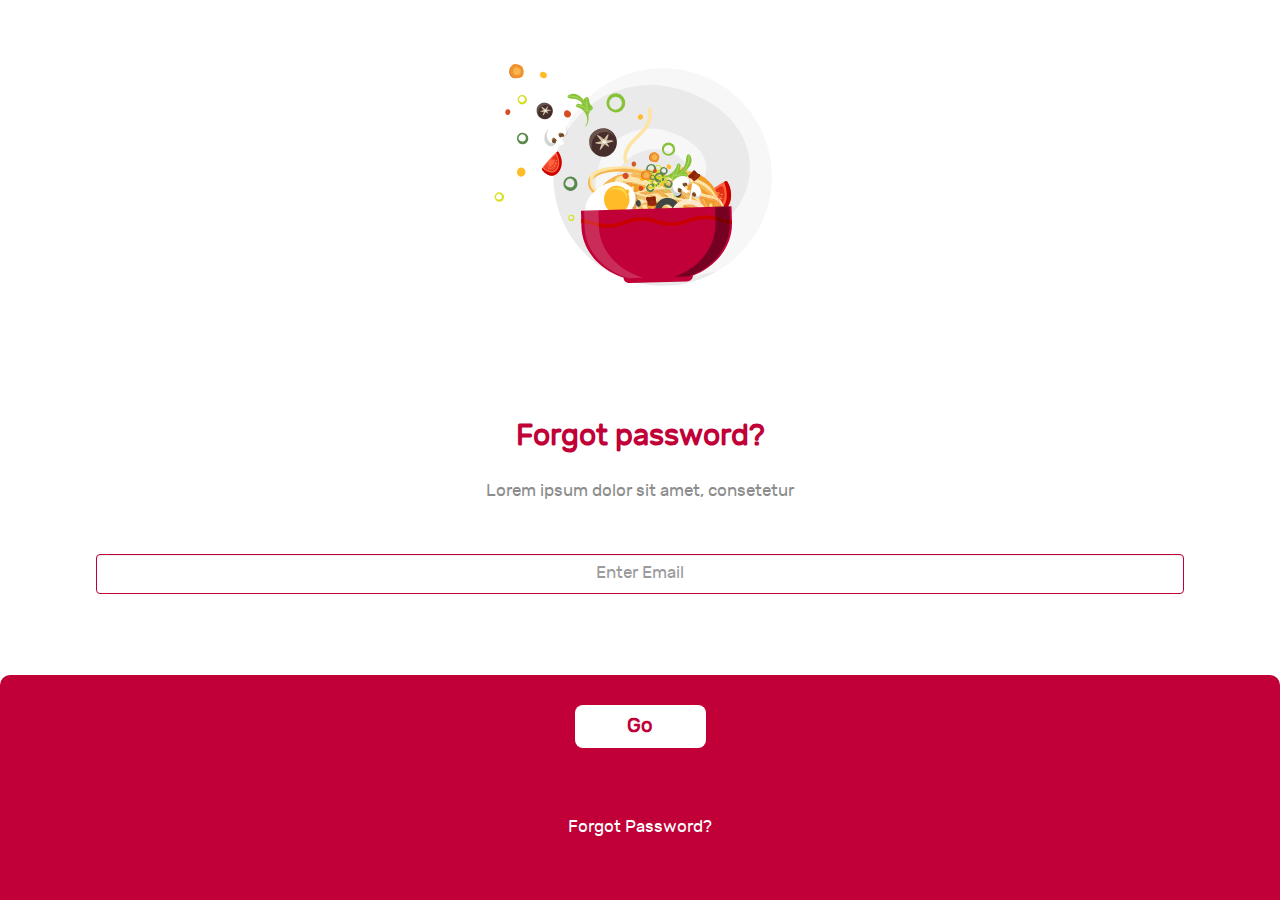
<file: forget/index.html>
<!DOCTYPE html>
<html lang="en">
<head>
	<meta charset="UTF-8">
	<meta name="viewport" content="width=device-width, initial-scale=1.0">
	<title>Moreish</title>
	<link rel="stylesheet" type="text/css" href="../css/bootstrap.min.css">
	<link rel="stylesheet" type="text/css" href="../css/global.css">
	<link rel="stylesheet" type="text/css" href="./css/forget.css">
	<script type="text/javascript" src="../js/global.js"></script>
</head>
<body>
	<div class="main-element">
		<div class="sec-one">
			<div class="sec-one-empty"></div>
			<div class="sec-one-one">
				<img src="../img/login.svg" alt="login">
			</div>
			<h2 class="sec-one-head">Forgot password?</h2>
			<p class="sec-one-para">Lorem ipsum dolor sit amet, consetetur</p>
			<div class="form-input">
				<form action="#" method="post" id="form1">
					<input type="text" name="email" placeholder="Enter Email" id="email" class="form-control">
				</form>
			</div>
		</div>
		<div class="sec-two">
			<div class="sec-two-button">
				<button class="go" type="submit" form="form1" value="Submit">Go</button>
			</div>
			<p class="sec-two-fgt">Forgot Password?</p>
		</div>
	</div>

	<script type="text/javascript" src="../js/jquery.min.js"></script>
	<script type="text/javascript" src="../js/bootstrap.min.js"></script>
</body>
</html>
</file>
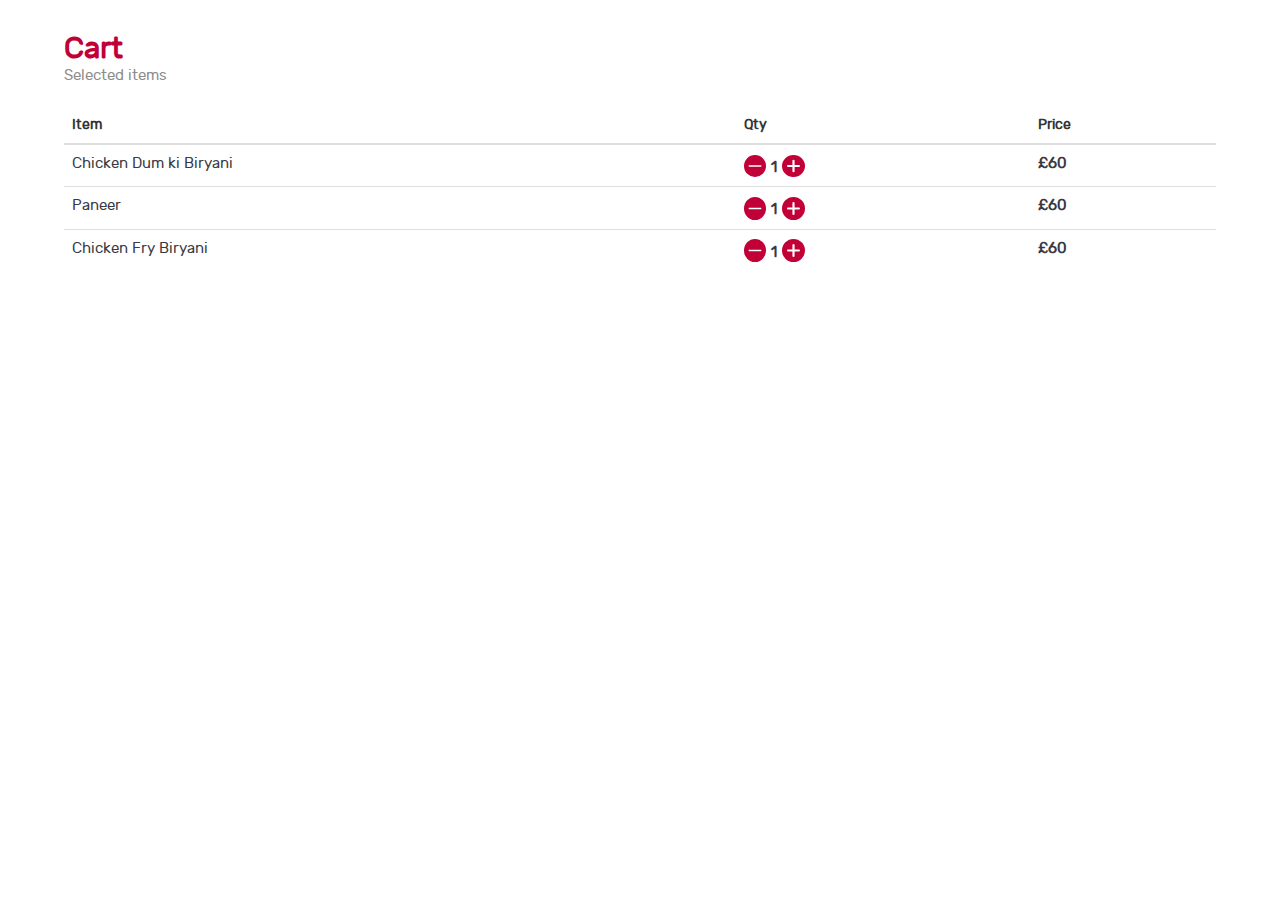
<file: items/index.html>
<!DOCTYPE html>
<html lang="en">
<head>
	<meta charset="UTF-8">
	<meta name="viewport" content="width=device-width, initial-scale=1.0">
	<title>Moreish</title>
	<link rel="stylesheet" type="text/css" href="../icons/css/all.css">
	<link rel="stylesheet" type="text/css" href="../css/bootstrap.min.css">
	<link rel="stylesheet" type="text/css" href="../css/global.css">
	<link rel="stylesheet" type="text/css" href="./css/items.css">
	<script type="text/javascript" src="../js/global.js"></script>
</head>
<body>
	<div class="main-element">
		<div class="sec-one">
			<div class="sec-one-empty"></div>
			<h2 class="sec-one-head">Cart</h2>
			<p class="sec-one-para">Selected items</p>
			<div class="all-items">
				<table class="table items-table">
					<thead>
						<tr>
							<th>Item</th>
							<th>Qty</th>
							<th>Price</th>
						</tr>
					</thead>
					<tbody>
						<tr>
							<td>Chicken Dum ki Biryani</td>
							<td><img src="../img/minus-circled.svg" alt="minus"><span class="qty">1</span><img src="../img/plus-circle-solid.svg" alt="add"></td>
							<td class="price">£60</td>
						</tr>
						<tr>
							<td>Paneer</td>
							<td><img src="../img/minus-circled.svg" alt="minus"><span class="qty">1</span><img src="../img/plus-circle-solid.svg" alt="add"></td>
							<td class="price">£60</td>
						</tr>
						<tr>
							<td>Chicken Fry Biryani</td>
							<td><img src="../img/minus-circled.svg" alt="minus"><span class="qty">1</span><img src="../img/plus-circle-solid.svg" alt="add"></td>
							<td class="price">£60</td>
						</tr>
					</tbody>
				</table>
			</div>
		</div>
		<div class="sec-two"></div>
	</div>

	<script type="text/javascript" src="../js/jquery.min.js"></script>
	<script type="text/javascript" src="../js/bootstrap.min.js"></script>
</body>
</html>
</file>
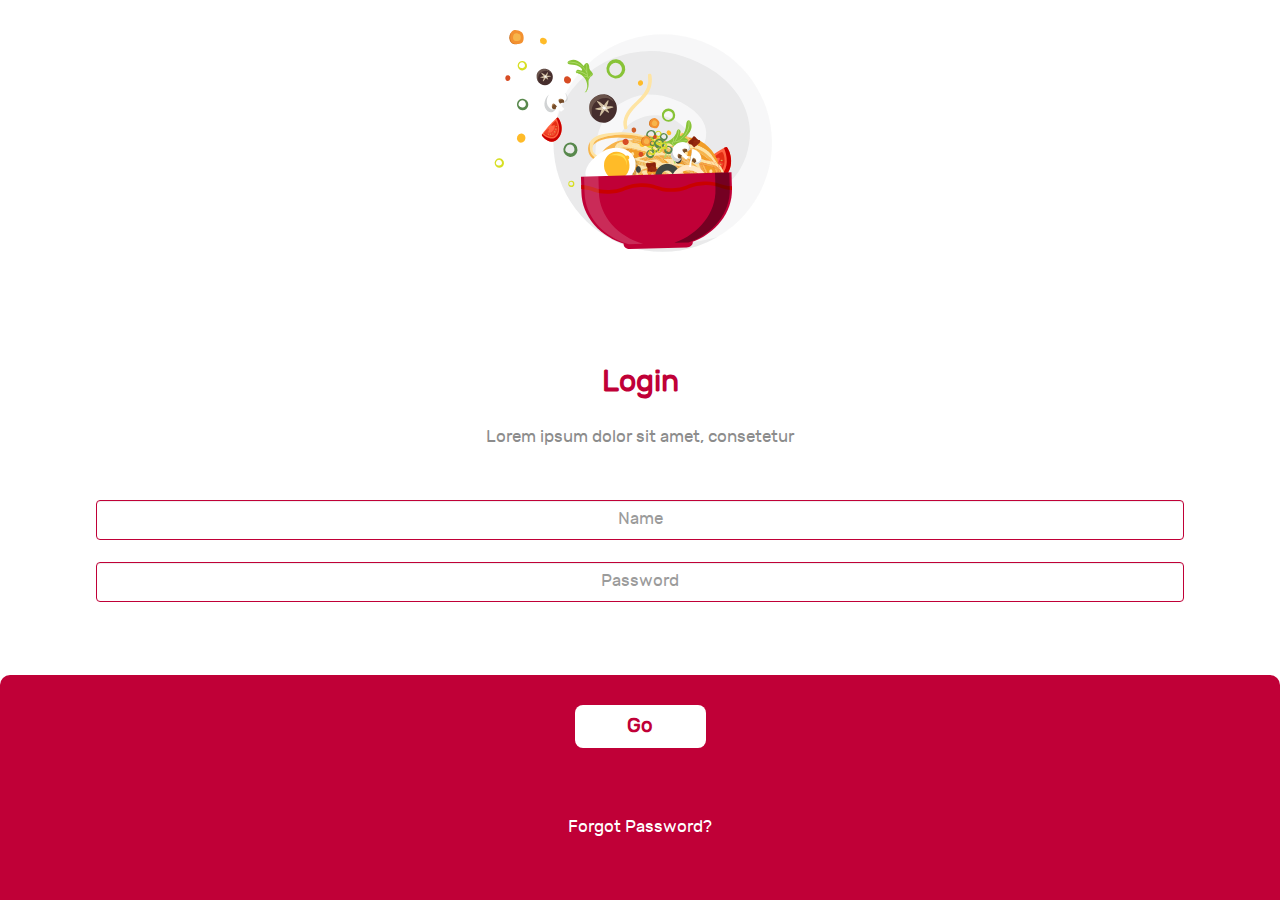
<file: login/index.html>
<!DOCTYPE html>
<html lang="en">
<head>
	<meta charset="UTF-8">
	<meta name="viewport" content="width=device-width, initial-scale=1.0">
	<title>Moreish</title>
	<link rel="stylesheet" type="text/css" href="../css/bootstrap.min.css">
	<link rel="stylesheet" type="text/css" href="../css/global.css">
	<link rel="stylesheet" type="text/css" href="./css/login.css">
	<script type="text/javascript" src="../js/global.js"></script>
</head>
<body>
	<div class="main-element">
		<div class="sec-one">
			<div class="sec-one-one">
				<img src="../img/login.svg" alt="login">
			</div>
			<h2 class="sec-one-head">Login</h2>
			<p class="sec-one-para">Lorem ipsum dolor sit amet, consetetur</p>
			<div class="form-input">
				<form action="#" method="post" id="form1">
					<input type="text" name="username" placeholder="Name" id="user" class="form-control">
					<input type="password" name="Password" placeholder="Password" id="pwd" class="form-control">
				</form>
			</div>
		</div>
		<div class="sec-two">
			<div class="sec-two-button">
				<button class="go" type="submit" form="form1" value="Submit">Go</button>
			</div>
			<p class="sec-two-fgt">Forgot Password?</p>
		</div>
	</div>

	<script type="text/javascript" src="../js/jquery.min.js"></script>
	<script type="text/javascript" src="../js/bootstrap.min.js"></script>
</body>
</html>
</file>
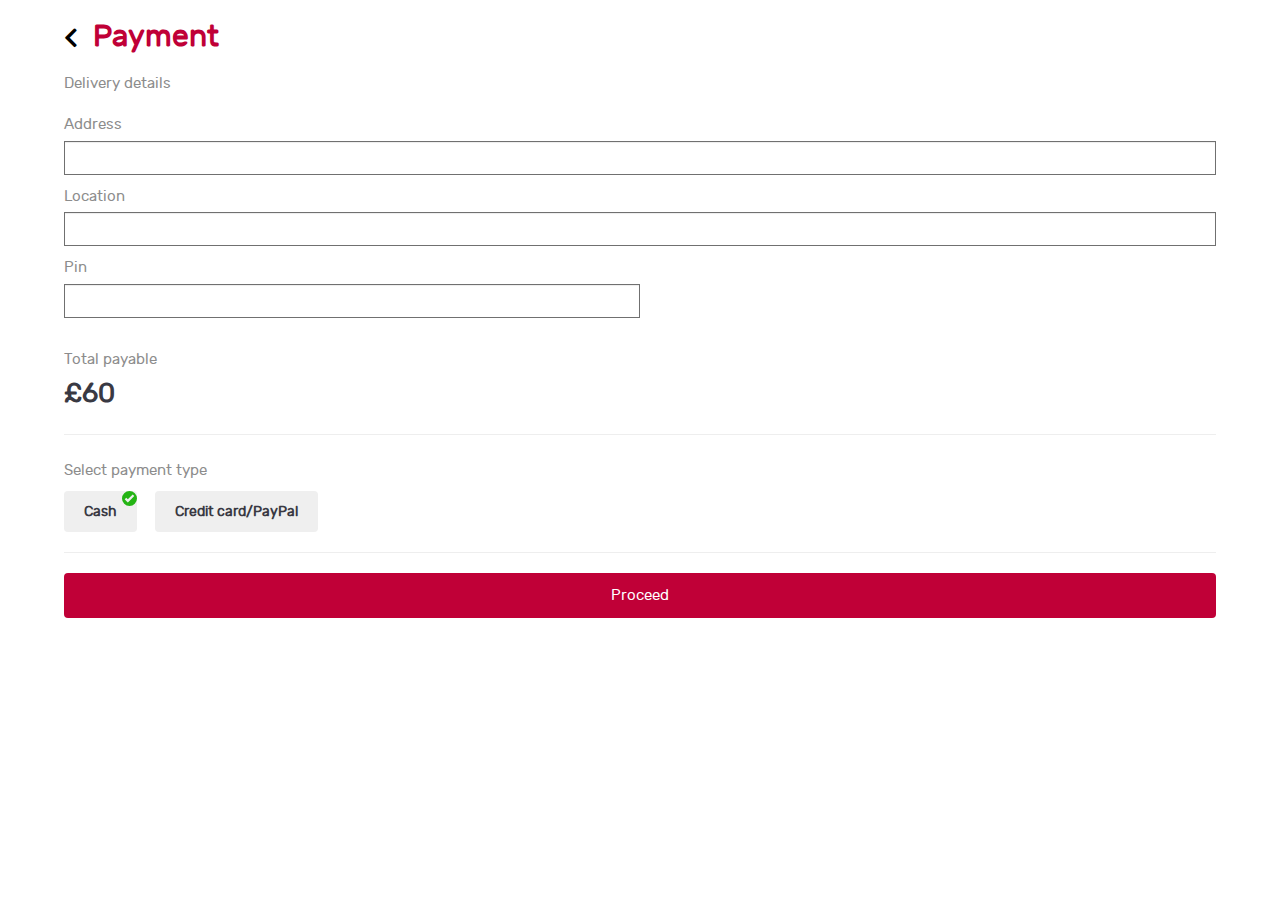
<file: payment/index.html>
<!DOCTYPE html>
<html lang="en">
<head>
	<meta charset="UTF-8">
	<meta name="viewport" content="width=device-width, initial-scale=1.0">
	<title>Moreish</title>
	<link rel="stylesheet" type="text/css" href="../icons/css/all.css">
	<link rel="stylesheet" type="text/css" href="../css/bootstrap.min.css">
	<link rel="stylesheet" type="text/css" href="../css/global.css">
	<link rel="stylesheet" type="text/css" href="./css/payment.css">
	<script type="text/javascript" src="../js/global.js"></script>
</head>
<body>
	<div class="root-element">
		<div class="sec-one-one">
			<h2 class="sec-one-head"><span class="sec-one-icon"><i class="fas fa-chevron-left"></i></span><span class="sec-one-sub-head">Payment</span></h2>
			<p class="sec-one-para">Delivery details</p>
			<form action="#" method="post" id="form1">
				<label class="form_label">Address</label>
				<input type="text" name="address" id="addr" class="form-control">
				<label class="form_label">Location</label>
				<input type="text" name="location" id="loc" class="form-control">
				<label class="form_label">Pin</label>
				<input type="text" name="pincode" id="pin" class="form-control">
				<label class="form_label_total">Total payable</label>
				<p class="price-total">£60</p>
				<hr/>
				<label class="form_label_pay">Select payment type</label>
				<div>
					<button class="ctn-btn" id="bt-active" value="Cash">Cash</button>
					<button class="ctn-btn" value="Card">Credit card/PayPal</button>					
				</div>
				<hr/>
			</form>
			<button class="proceed" type="submit" form="form1" value="Submit">Proceed</button>
		</div>
	</div>

	<script type="text/javascript" src="../js/jquery.min.js"></script>
	<script type="text/javascript" src="../js/bootstrap.min.js"></script>
</body>
</html>
</file>
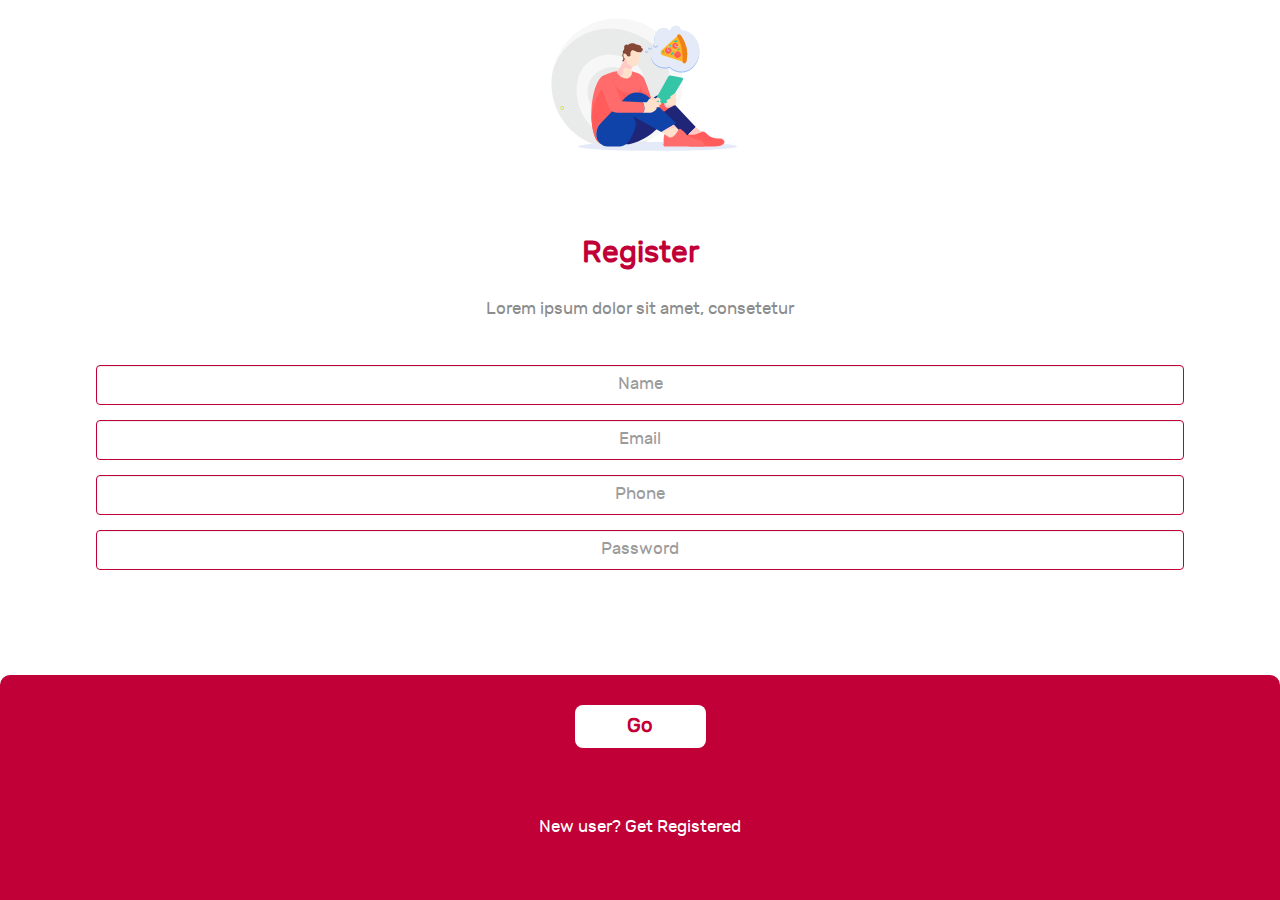
<file: register/index.html>
<!DOCTYPE html>
<html lang="en">
<head>
	<meta charset="UTF-8">
	<meta name="viewport" content="width=device-width, initial-scale=1.0">
	<title>Moreish</title>
	<link rel="stylesheet" type="text/css" href="../css/bootstrap.min.css">
	<link rel="stylesheet" type="text/css" href="../css/global.css">
	<link rel="stylesheet" type="text/css" href="./css/register.css">
	<script type="text/javascript" src="../js/global.js"></script>
</head>
<body>
	<div class="main-element">
		<div class="sec-one">
			<div class="sec-one-one">
				<img src="../img/register.svg" alt="login">
			</div>
			<h2 class="sec-one-head">Register</h2>
			<p class="sec-one-para">Lorem ipsum dolor sit amet, consetetur</p>
			<div class="form-input">
				<form action="#" method="post" id="form1">
					<input type="text" name="username" placeholder="Name" id="user" class="form-control">
					<input type="text" name="email" placeholder="Email" id="email" class="form-control">
					<input type="text" name="phone" placeholder="Phone" id="phone" class="form-control">
					<input type="text" name="Password" placeholder="Password" id="pwd" class="form-control">
				</form>
			</div>
		</div>
		<div class="sec-two">
			<div class="sec-two-button">
				<button class="go" type="submit" form="form1" value="Submit">Go</button>
			</div>
			<p class="sec-two-fgt">New user? Get Registered</p>
		</div>
	</div>

	<script type="text/javascript" src="../js/jquery.min.js"></script>
	<script type="text/javascript" src="../js/bootstrap.min.js"></script>
</body>
</html>
</file>
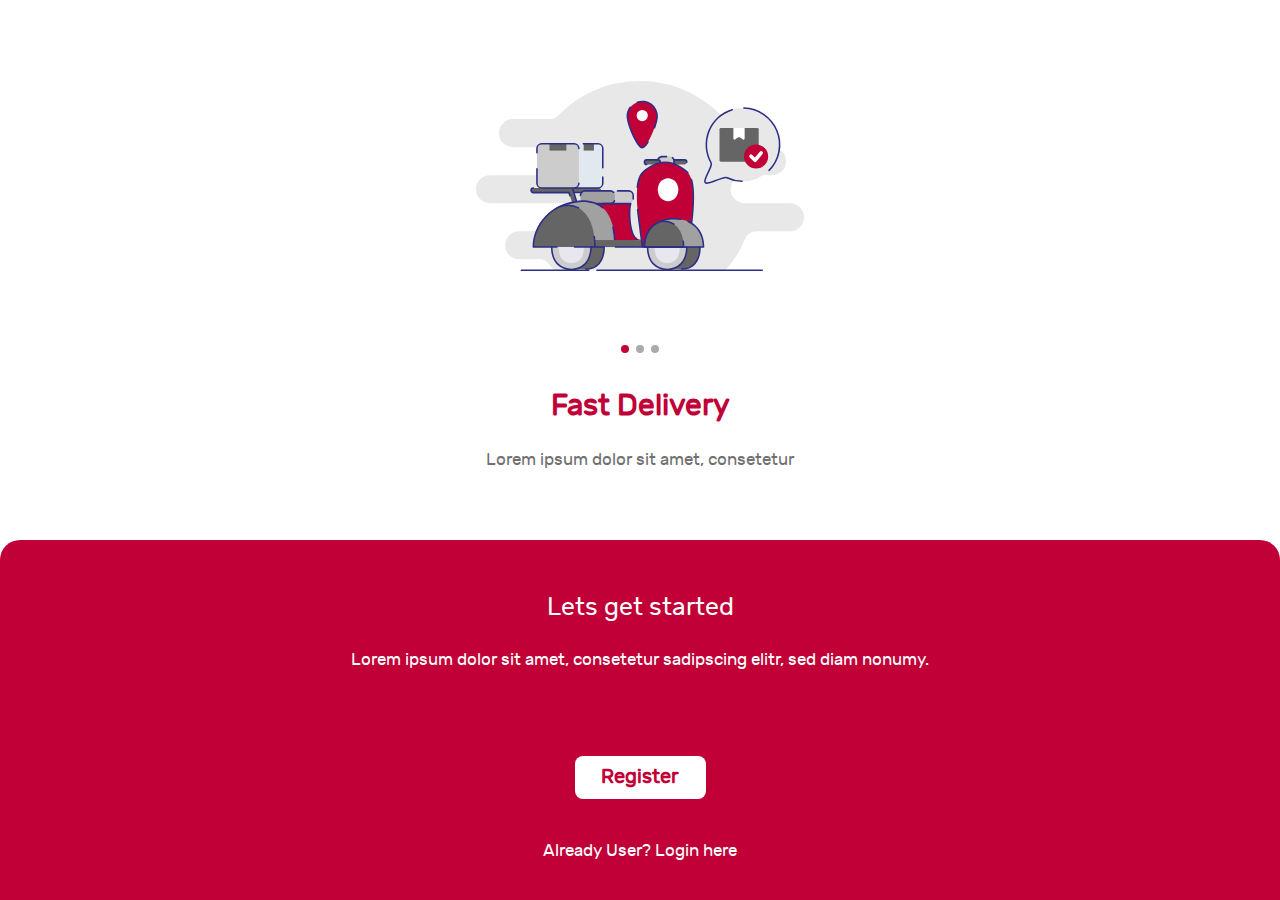
<file: starting/index.html>
<!DOCTYPE html>
<html lang="en">
<head>
	<meta charset="UTF-8">
	<meta name="viewport" content="width=device-width, initial-scale=1.0">
	<title>Moreish</title>
	<link rel="stylesheet" type="text/css" href="../css/bootstrap.min.css">
	<link rel="stylesheet" type="text/css" href="../css/global.css">
	<link rel="stylesheet" type="text/css" href="./css/starting.css">
	<script type="text/javascript" src="../js/global.js"></script>
</head>
<body>
	<div class="main-element">
		<div class="sec-one">
			<div class="sec-one-one"></div>
			<div id="myCarousel" class="carousel slide" data-ride="carousel">
				<div class="carousel-inner">
					<div class="item active">
						<img src="../img/start0.svg" alt="start0">
					</div>

					<div class="item">
						<img src="../img/start0.svg" alt="start1">
					</div>

					<div class="item">
						<img src="../img/start0.svg" alt="start2">
					</div>
				</div>
				<ol class="carousel-indicators">
					<li data-target="#myCarousel" data-slide-to="0" class="idle active"></li>
					<li data-target="#myCarousel" data-slide-to="1" class="idle"></li>
					<li data-target="#myCarousel" data-slide-to="2" class="idle"></li>
				</ol>
			</div>
			<h2 class="sec-one-head">Fast Delivery</h2>
			<p class="sec-one-para">Lorem ipsum dolor sit amet, consetetur</p>
		</div>
		<div class="sec-two">
			<div class="sec-two-one"></div>
			<h2 class="sec-two-head">Lets get started</h2>
			<p class="sec-two-para">Lorem ipsum dolor sit amet, consetetur sadipscing elitr, sed diam nonumy.</p>
			<div class="sec-two-button">
				<button class="register">Register</button>
			</div>
			<p class="sec-two-login">Already User? Login here</p>
		</div>
	</div>

	<script type="text/javascript" src="../js/jquery.min.js"></script>
	<script type="text/javascript" src="../js/bootstrap.min.js"></script>
</body>
</html>
</file>
<file: css/global.css>
@font-face {
	font-family: 'rubikregular';
	src: url('../fonts/rubik-regular-webfont.woff2') format('woff2'),
	url('../fonts/rubik-regular-webfont.woff') format('woff');
	font-weight: normal;
	font-style: normal;
}
html, body {
	font-family: 'rubikregular';
	max-width: 100%;
	overflow-x: hidden;
}
.main-element {
	height: 100vh;
	height: calc(var(--vh, 1vh) * 100);
}
</file>
<file: forget/css/forget.css>
.sec-one {
	height: 75vh;
}
.sec-two {
	height: 25vh;
	background: #C00037;
	border-radius: 10px 10px 0px 0px;
}
.sec-one-empty {
    height: 5%;
}
.sec-one-one {
    text-align: center;
    height: 57%;
}
.sec-one-one img {
	margin-top: 20px;
}
.sec-one-head {
	height: 9%;
	color: #C00037;
    font-size: 30px;
    margin: 0px;
    font-weight: 600;
    text-align: center;
}
.sec-one-para {
	height: 11%;
	color: #8C8C8C;
	font-size: 17px;
	text-align: center;
	margin: 0px;
}
.form-input {
	height: 15%;
    width: 85%;
    margin: 0px auto;
}
#email {
	margin-bottom: 22px;
}
#email {
	border: 1px solid #C00037;
	border-radius: 4px;
    height: 40px;
}
#email::placeholder {
	text-align: center;
	color: #9B9B9B;
	font-size: 17px;
}
.sec-two-button {
	height: 62%;
	text-align: center;
}
.go {
    background: #FFFFFF;
    border: none;
    height: 43px;
    width: 131px;
    font-size: 20px;
    color: #C00037;
    font-weight: 600;
    border-radius: 8px;
    margin-top: 30px;
}
.sec-two-fgt {
    cursor: pointer;
    margin: 0px;
    color: #FFFFFF;
    font-size: 17px;
    text-align: center;
}
</file>
<file: items/css/items.css>
.sec-one {
	height: 90vh;
	width: 90%;
    margin: 0px auto;
}
.sec-two {
	height: 10vh;
}
.sec-one-empty {
	height: 4%;
}
.sec-one-head {
	color: #C00037;
	font-weight: 600;
	font-size: 30px;
	margin: 0px;
}
.sec-one-para {
	color: #8C8C8C;
	font-size: 15px;
	margin: 0px;
}
.all-items {
    margin-top: 20px;
}
.qty {
    margin: 0px 5px;
    vertical-align: sub;
    font-weight: 600 !important;
}
.items-table tr td {
    color: #393943 !important;
    font-weight: 500;
    font-size: 15px;
}
.price {
	font-weight: 600 !important;
}
</file>
<file: login/css/login.css>
.sec-one {
	height: 75vh;
}
.sec-two {
	height: 25vh;
	background: #C00037;
	border-radius: 10px 10px 0px 0px;
}
.sec-one-one {
    text-align: center;
    height: 54%;
}
.sec-one-one img {
	margin-top: 20px;
}
.sec-one-head {
	height: 9%;
	color: #C00037;
    font-size: 30px;
    margin: 0px;
    font-weight: 600;
    text-align: center;
}
.sec-one-para {
	height: 11%;
	color: #8C8C8C;
	font-size: 17px;
	text-align: center;
	margin: 0px;
}
.form-input {
	height: 23%;
    width: 85%;
    margin: 0px auto;
}
#user {
	margin-bottom: 22px;
}
#user, #pwd {
	border: 1px solid #C00037;
	border-radius: 4px;
    height: 40px;
}
#user::placeholder, #pwd::placeholder {
	text-align: center;
	color: #9B9B9B;
	font-size: 17px;
}
.sec-two-button {
	height: 62%;
	text-align: center;
}
.go {
    background: #FFFFFF;
    border: none;
    height: 43px;
    width: 131px;
    font-size: 20px;
    color: #C00037;
    font-weight: 600;
    border-radius: 8px;
    margin-top: 30px;
}
.sec-two-fgt {
    cursor: pointer;
    margin: 0px;
    color: #FFFFFF;
    font-size: 17px;
    text-align: center;
}
</file>
<file: payment/css/payment.css>
.sec-one-one {
    width: 90%;
    margin: 0px auto;
}
.sec-one-head {
	font-size: 30px;
}
.sec-one-icon {
    color: #000000;
    font-size: 22px;
    margin-right: 15px;
}
.sec-one-sub-head {
	color: #C00037;
	font-weight: 600;
}
.sec-one-para {
	color: #8C8C8C;
	font-size: 15px;
	margin: 20px 0px;
}
.form_label {
    color: #8C8C8C;
    font-weight: 500;
    font-size: 15px;
}
#addr, #loc, #pin {
    border-radius: unset;
    margin-bottom: 11px;
    border: 1px solid #707070;
}
#pin {
	width: 50%;
}
.form_label_total {
	margin-top: 20px;
	color: #8C8C8C;
    font-weight: 500;
    font-size: 15px;
}
.form_label_pay {
	color: #8C8C8C;
    font-weight: 500;
    font-size: 15px;
    margin: 5px 0px 10px 0px;
}
.price-total {
	color: #393943;
    font-size: 27px;
    font-weight: 600;
}
.ctn-btn {
    background-color: #EFEFEF;
    border: unset;
    height: 41px;
    color: #393943;
    font-weight: 600;
    padding: 0px 20px;
    margin-right: 15px;
    border-radius: 4px;
}
.proceed {
    background: #C00037;
    border: unset;
    width: 100%;
    height: 45px;
    color: #FFFFFF;
    font-size: 15px;
    border-radius: 4px;
}
#bt-active {
    background: url(../../img/ok-sign.svg);
    background-repeat: no-repeat;
    background-color: #EFEFEF;
    background-position-x: right;
}
</file>
<file: register/css/register.css>
.sec-one {
	height: 75vh;
}
.sec-two {
	height: 25vh;
	background: #C00037;
	border-radius: 10px 10px 0px 0px;
}
.sec-one-one {
    text-align: center;
    height: 35%;
}
.sec-one-one img {
	margin-top: 10px;
}
.sec-one-head {
	height: 9%;
	color: #C00037;
    font-size: 30px;
    margin: 0px;
    font-weight: 600;
    text-align: center;
}
.sec-one-para {
	height: 10%;
	color: #8C8C8C;
	font-size: 17px;
	text-align: center;
	margin: 0px;
}
.form-input {
	height: 45%;
    width: 85%;
    margin: 0px auto;
}
#user, #email, #phone {
	margin-bottom: 15px;
}
#user, #pwd, #email, #phone {
	border: 1px solid #C00037;
	border-radius: 4px;
    height: 40px;
}
#user::placeholder, #pwd::placeholder, #email::placeholder, #phone::placeholder {
	text-align: center;
	color: #9B9B9B;
	font-size: 17px;
}
.sec-two-button {
	height: 62%;
	text-align: center;
}
.go {
    background: #FFFFFF;
    border: none;
    height: 43px;
    width: 131px;
    font-size: 20px;
    color: #C00037;
    font-weight: 600;
    border-radius: 8px;
    margin-top: 30px;
}
.sec-two-fgt {
    cursor: pointer;
    margin: 0px;
    color: #FFFFFF;
    font-size: 17px;
    text-align: center;
}
</file>
<file: starting/css/starting.css>
.sec-one {
	height: 60vh;
}
.sec-two {
	height: 40vh;
	background: #C00037;
    border-radius: 20px 20px 0px 0px;
}
.sec-one-one, .sec-two-one {
	height: 15%;
}
#myCarousel {
	height: 57%;
    width: 85%;
    margin: 0px auto;
}
.item img {
    margin-left: auto;
    margin-right: auto;
}
.item {
	background: none !important;
}
.idle {
    background: #AAAAAA;
    border: none !important;
}
.active {
	background: #C00037;
	border: none !important;
}
.sec-one-head {
	height: 11%;
	color: #C00037;
    font-size: 30px;
    margin: 0px;
    font-weight: 600;
    text-align: center;
}
.sec-one-para {
	height: 17%;
	color: #707070;
	font-size: 17px;
	text-align: center;
	margin: 0px;
}
.sec-two-head {
	color: #FFFFFF;
	font-size: 25px;
	text-align: center;
	margin: 0px;
}
.sec-two-head {
	height: 15%;
}
.sec-two-para {
	color: #FFFFFF;
	font-size: 17px;
	height: 30%;
	text-align: center;
	margin: 0px;
}
.sec-two-button {
	height: 23%;
	text-align: center;
}
.register {
    background: #FFFFFF;
    border: none;
    height: 43px;
    width: 131px;
    font-size: 20px;
    color: #C00037;
    font-weight: 600;
    border-radius: 8px;
}
.sec-two-login {
	cursor: pointer;
	color: #FFFFFF;
	font-size: 17px;
	text-align: center;
	margin: 0px;
	height: 17%;
}
</file>
